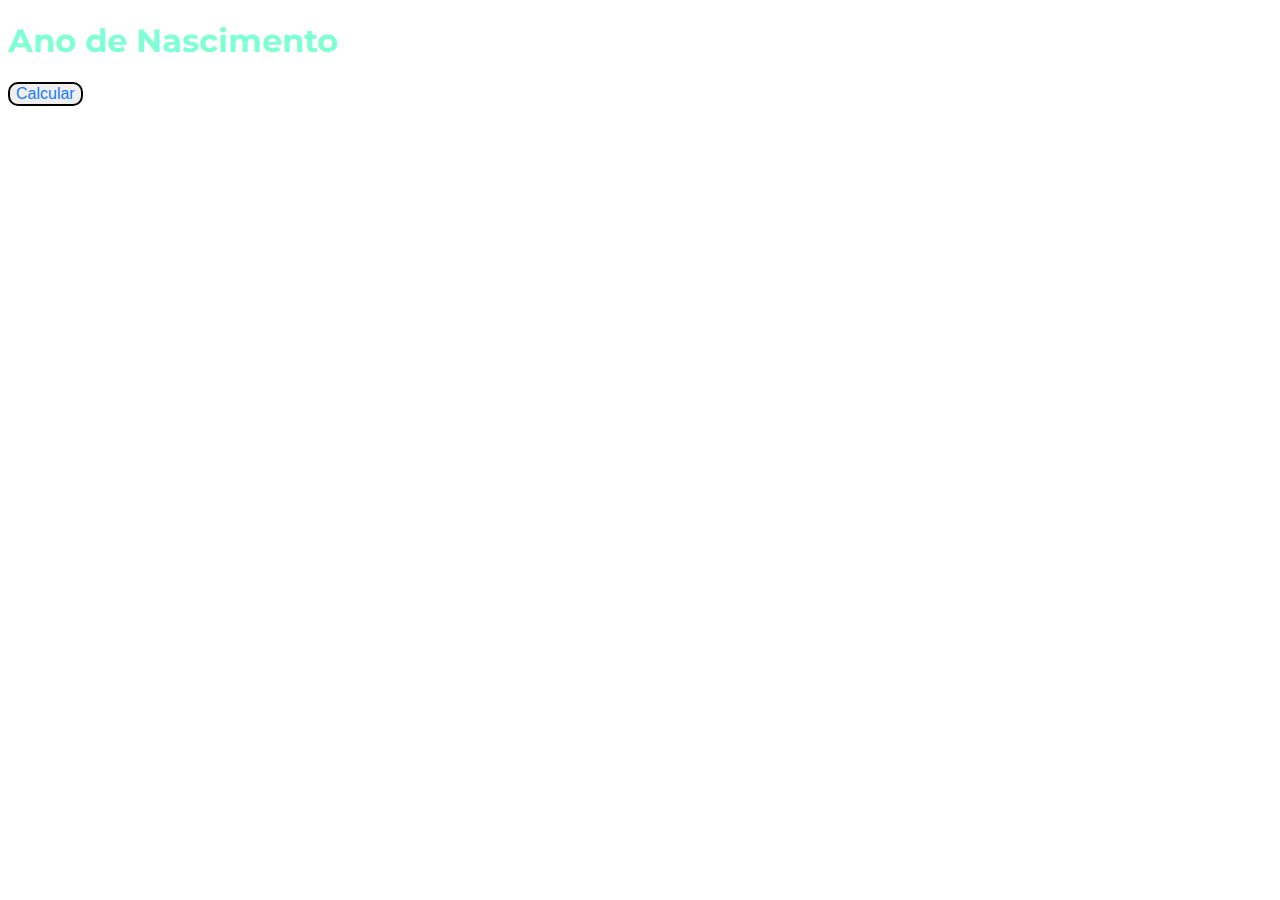
<file: LP/index.html>
<!DOCTYPE html>
<html lang="pt-BR">
<head>

    <meta charset="UTF-8">
    <meta name="viewport" content="width=device-width, initial-scale=1.0">
    <title>Year Birth</title>
    <link rel="stylesheet" href="styles.css">
<link rel="preconnect" href="https://fonts.googleapis.com">
<link rel="preconnect" href="https://fonts.gstatic.com" crossorigin>
<link href="https://fonts.googleapis.com/css2?family=Inter:ital,opsz,wght@0,14..32,100..900;1,14..32,100..900&family=Krona+One&family=Montserrat:wght@400;600&display=swap" rel="stylesheet">
</head>
<body>
    <div class="calculo__Btn">
        <h1>Ano de Nascimento</h1>
        <button id="calcularBtn">
        Calcular</button>
    </div>
    <script src="script.js"></script>
</body>
</html>
</file>
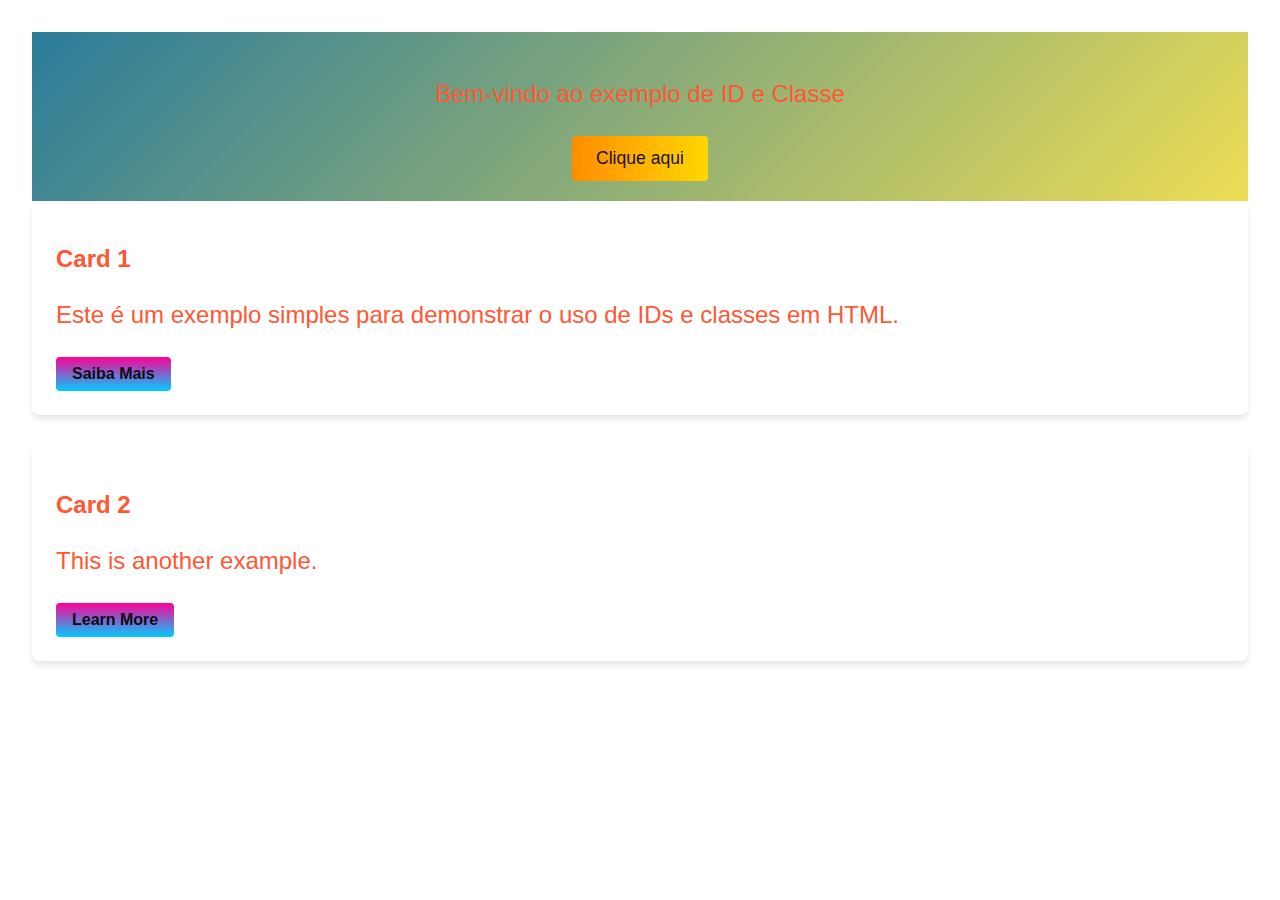
<file: projeto-3/index.html>
<!DOCTYPE html>
<html lang="pt-BR">
<head>
    <meta charset="UTF-8">
    <meta name="viewport" content="width=device-width, initial-scale=1.0">
    <title>Exemplo de ID e Classes</title>
    <link rel="stylesheet" href="styles.css">
</head>
<body>
    <header id="main-header">
        <p>Bem-vindo ao exemplo de ID e Classe</p>
        <button class="btn">Clique aqui</button>
    </header>

    <div class="card">
            <h2 class="title-card">Card 1</h2>
            <p>Este é um exemplo simples para demonstrar o uso de IDs e classes em HTML.</p>
            <button class="btn-primary">Saiba Mais</button>
    </div>
    <div class="card">
            <h2 class="title-card">Card 2</h2>
            <p>This is another example.</p>
            <button class="btn-primary">Learn More</button>
    </div>
</body>
</html>
</file>
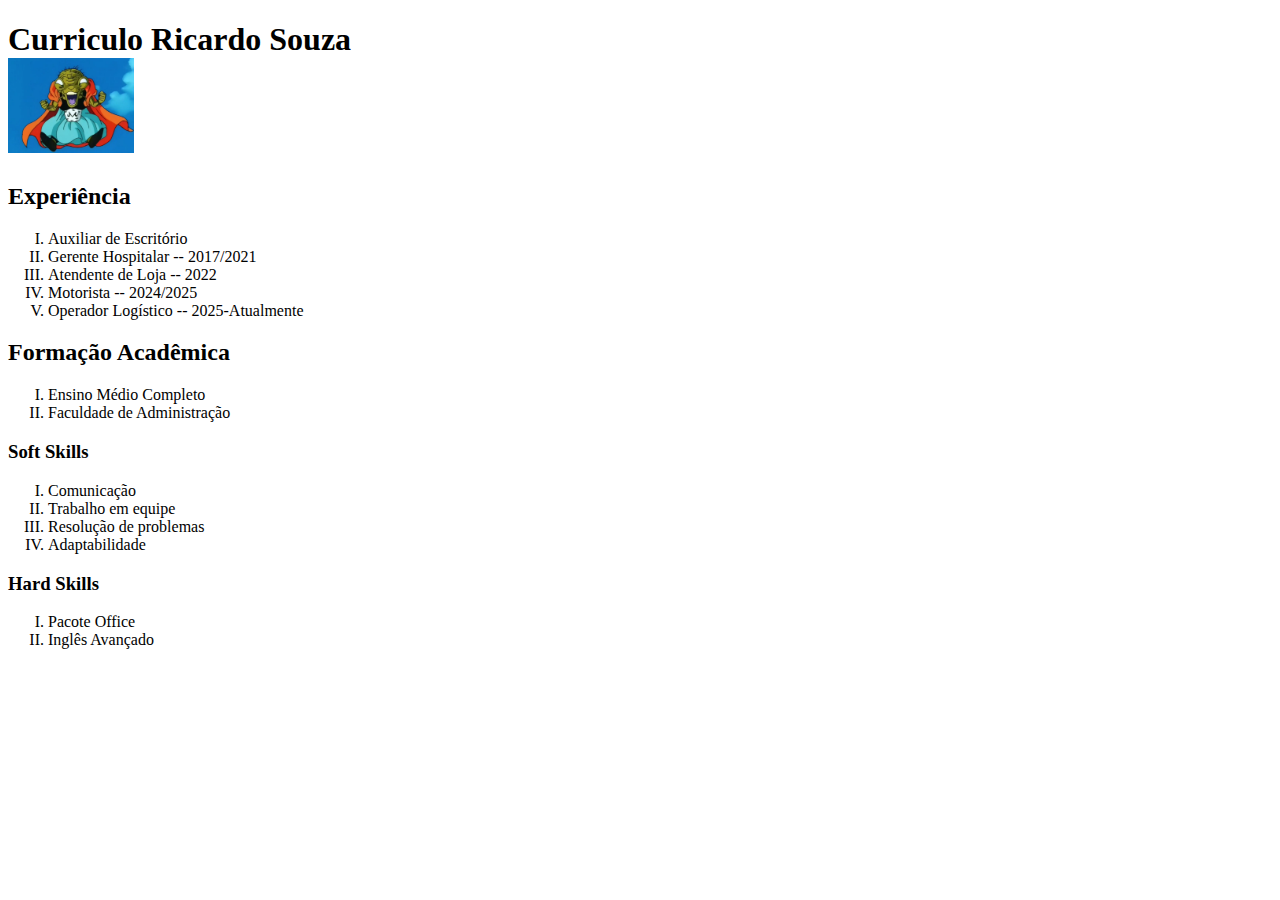
<file: curriculo.html>
<!DOCTYPE html>
<html lang="pt-BR">
<head>
    <meta charset="UTF-8">
    <meta name="viewport" content="width=device-width, initial-scale=1.0">
    <title>Curriculo - Ricardo Souza  </title>
</head>
<body>
    <header>
        <h1>Curriculo Ricardo Souza <br>
        <img src="R.jpeg" width="10%" alt="SOU O BABIDI"></h1>
    </header>
    <h2>Experiência</h2>
    <ol type="I">
        <li>Auxiliar de Escritório</li>
        <li>Gerente Hospitalar -- 2017/2021</li>
        <li>Atendente de Loja -- 2022</li>
        <li>Motorista -- 2024/2025</li>
        <li>Operador Logístico -- 2025-Atualmente</li>
        </ol>
        <li><h2>Formação Acadêmica</li></h2>
        <ol type="I">
        <li>Ensino Médio Completo</li>
        <li>Faculdade de Administração</li>
    </ol>
    <h3>Soft Skills</h3>
    <ol type="I">
        <li>Comunicação</li>
        <li>Trabalho em equipe</li>
        <li>Resolução de problemas</li>
        <li>Adaptabilidade</li>
    </ol>
    <h3>Hard Skills</h3>
    <ol type="I">
        <li>Pacote Office</li>
        <li>Inglês Avançado</li>

    </body>
</html>
</file>
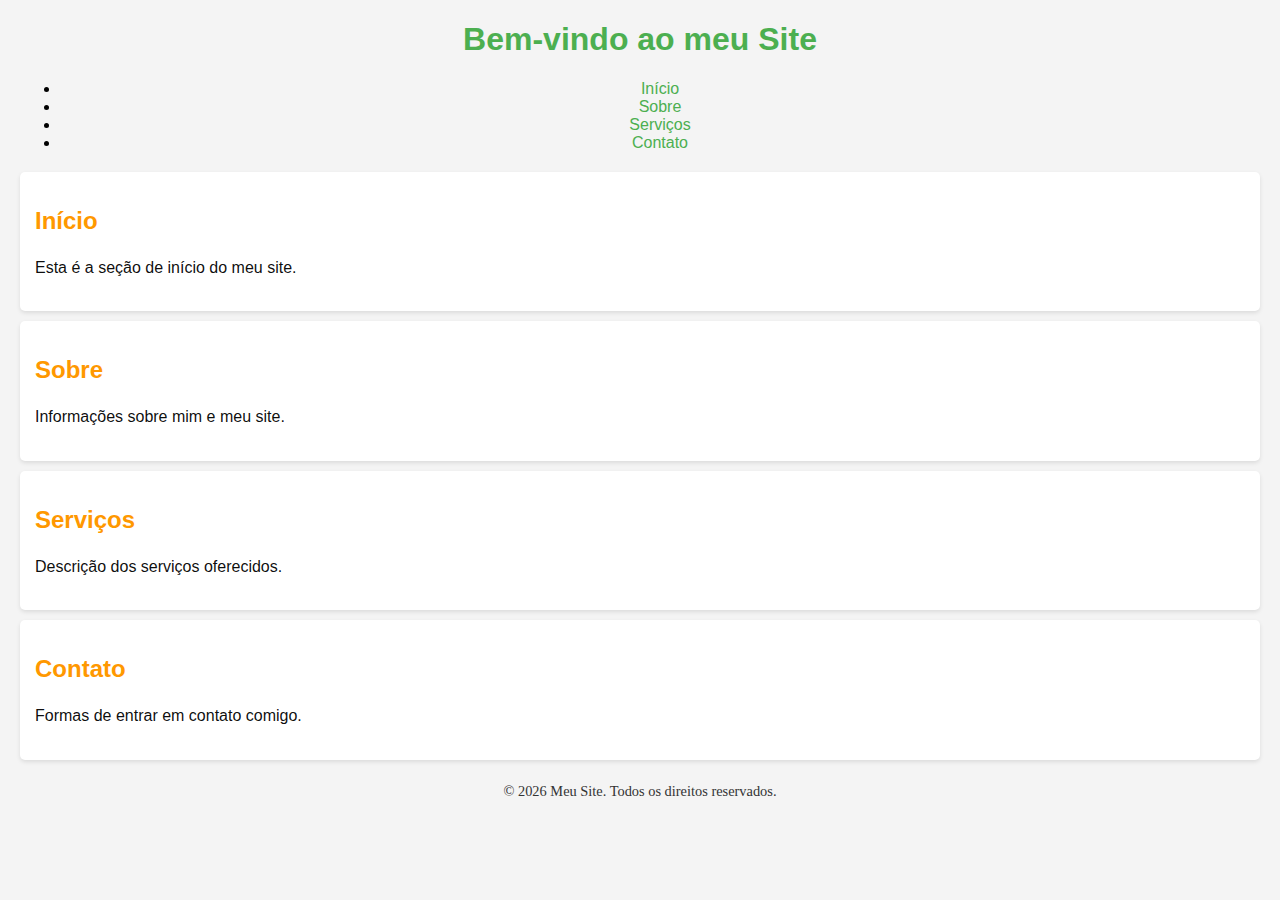
<file: newsite.html>
<!DOCTYPE html>
<html lang="pt-BR">
<head>
    <meta charset="UTF-8">
    <meta name="viewport" content="width=device-width, initial-scale=1.0">
    <link rel="stylesheet" href="styles.css">
    <title>Exemplo de Layout</title>
</head>
<body>
    <header>
        <h1>Bem-vindo ao meu Site</h1>
        <nav>
            <ul class="menu">
                <li><a href="#index">Início</a></li>
                <li><a href="#sobre">Sobre</a></li>
                <li><a href="#servicos">Serviços</a></li>
                <li><a href="#contato">Contato</a></li>
            </ul>
        </nav>
    </header>
    <main>
        <section id="index">
            <h2>Início</h2>
            <p class="paragrafo">Esta é a seção de início do meu site.</p>
        </section>
        <section id="sobre">
            <h2>Sobre</h2>
            <p class="paragrafo">Informações sobre mim e meu site.</p>
        </section>
        <section id="servicos">
            <h2>Serviços</h2>
            <p class="paragrafo">Descrição dos serviços oferecidos.</p>
        </section>
        <section id="contato">
            <h2>Contato</h2>
            <p class="paragrafo">Formas de entrar em contato comigo.</p>
        </section>
    </main>
    <footer>
        <p class="foot">&copy; 2026 Meu Site. Todos os direitos reservados.</p>
</body>
</html>
</file>
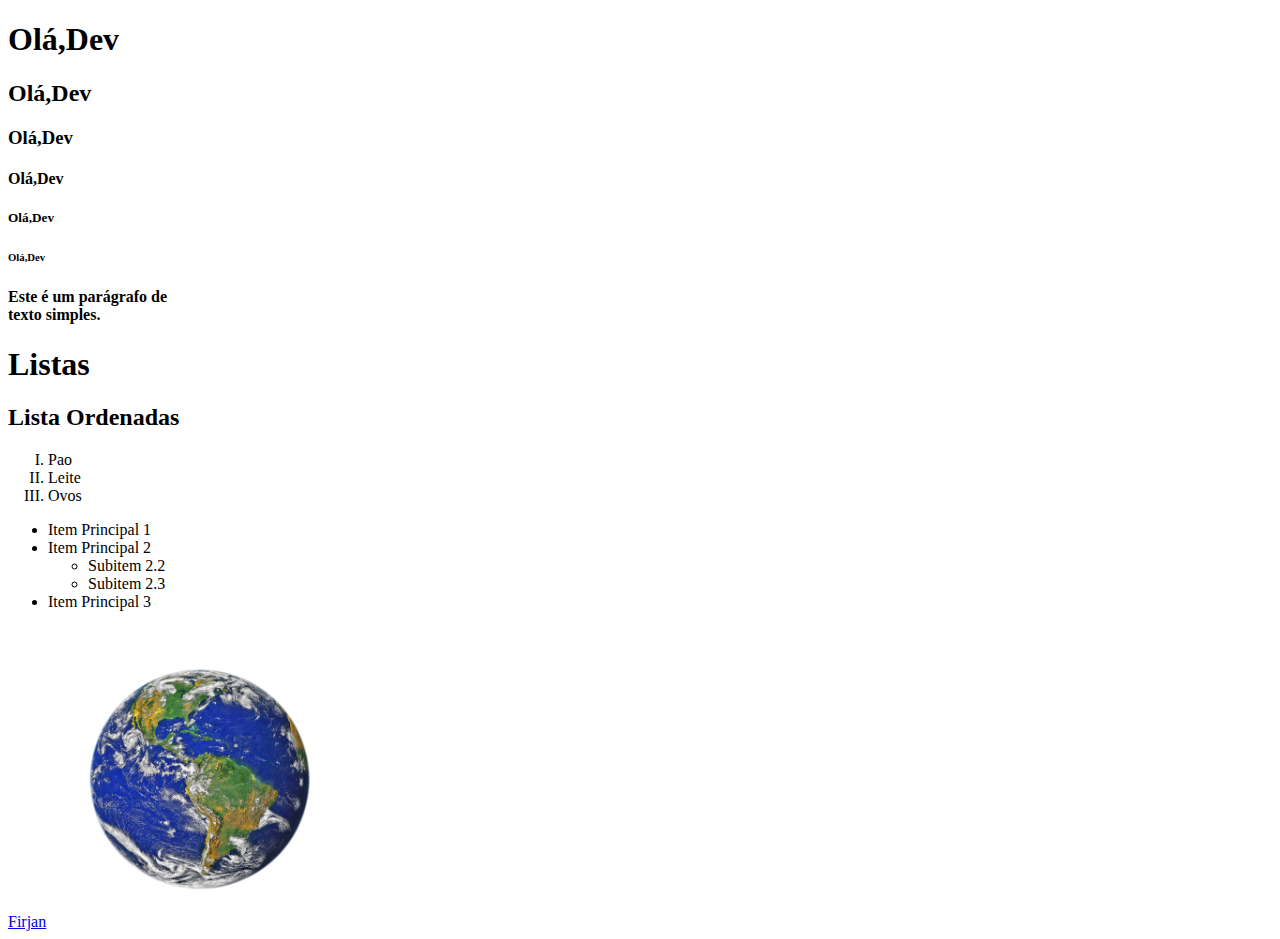
<file: tags_texto.html>
<!DOCTYPE html>
<html lang="pt-BR">
<head>
    <meta charset="UTF-8">
    <meta name="viewport" content="width=device-width, initial-scale=1.0">
    <title>Tags Texto</title>
    <h1>Olá,Dev</h1>
    <h2>Olá,Dev</h2>
    <h3>Olá,Dev</h3>
    <h4>Olá,Dev</h4>
    <h5>Olá,Dev</h5>
    <h6>Olá,Dev</h6>
<!-- Parágrafo simples -->
    <p><strong> Este é um parágrafo de <br>texto simples.</strong></p>

    <h1>Listas </h1>
        
     <h2> Lista Ordenadas</h2>
    <ol type="I">
        <li>Pao</li>
        <li>Leite</li>
        <li>Ovos</li>
</ol>

</head>
<body>
    <!-- Listas -->
     <ul> 
        <li>Item Principal 1</li>
        <li>Item Principal 2
            <ul>
                <li>Subitem 2.2</li>
                <li>Subitem 2.3</li>
            </ul>
        </li>
        <li>Item Principal 3</li>
     </ul>
     <!--  -->

     <a target="_blank" href="https://www.firjan.com.br/pagina-inicial.htm">Firjan</a>
     <img src="planet-earth-1457453_1280.webp" alt="Planeta Terra"  width="300px">
</body>
</html>
</file>
<file: LP/styles.css>
:root {
 --azul-botao: #167BF7;    
 --fonte-principal : 'Montserrat';
}
    body{
        font-family: var(--fonte-principal);
        font-size: 16px;
        color: aquamarine;
    }
#calcularBtn{
        font-size: 16px;
        color: var(--azul-botao);
        font-style: var(--fonte-principal);
        border-style: solid;
        border-radius: 10px;
}
.button__calcularBtn {
    font-style: var(--azul-botao);
}
</file>
<file: projeto-3/styles.css>
:root {
    --primary-color: #3498db;
    --secondary-color: #2ecc71;
    --font-family: 'Helvetica Neue', Helvetica, Arial, sans-serif;
    --font-size-base: 16px;
    --spacing-unit: 8px;
}
#main-header {
    background: linear-gradient(135deg, rgba(42, 123, 155,1)0%, rgba(237, 221,84,1) 100%);
    color: #ffffff;
    padding: 20px;
    text-align: center;
    font-family: var(--font-family);
    font-size: calc(var(--font-size-base) * 1.25);
}
body {
    color: #ffffff;
    font-family: var(--font-family);
    font-size: var(--font-size-base);
    margin: 0;
    padding: calc(var(--spacing-unit) * 4);
}
.btn-primary {
    background: linear-gradient(rgba(255, 0, 150, 1) 0%, rgba(0, 204, 255, 1) 100%);
    color: #000000ec;
    padding: calc(var(--spacing-unit) * 1) calc(var(--spacing-unit) * 2);
    border: none;
    border-radius: 4px;
    font-family: var(--font-family);
    font-size: var(--font-size-base);
    cursor: pointer;
    text-decoration-style: solid;
    font-weight: bold;
    transition: all 0.3s ease;
}
p {
    font-family: var(--font-family);
    font-size: var(--font-size-base);
    color: #d7ee0a;
    line-height: 1.5;
    margin-bottom: calc(var(--spacing-unit) * 2);
}
.title-card, p {
    font-family: var(--font-family);
    font-size: calc(var(--font-size-base) * 1.5);
    color: #ff5733;
    margin-bottom: calc(var(--spacing-unit) * 3);
}

.btn-primary:hover {
    background: linear-gradient(rgba(0, 204, 255, 1) 0%, rgba(255, 0, 150, 1) 100%);
    color: #ffffff;
    transform: scale(1.05);
}

.card {
    border-radius: 8px;
    padding: calc(var(--spacing-unit) * 3);
    box-shadow: 0 4px 6px rgba(0, 0, 0, 0.1);
    margin-bottom: calc(var(--spacing-unit) * 4);
}
#main-header .btn {
    font-size: calc(var(--font-size-base) * 1.1);
    padding: calc(var(--spacing-unit) * 1.5) calc(var(--spacing-unit) * 3);
    background: linear-gradient(90deg, rgba(255, 140, 0, 1) 0%, rgba(255, 215, 0, 1) 100%);
    border-radius: 4px;
    color: #000000ec;
    border: none;
    cursor: pointer;
    transition: all 0.3s ease;
}
#main-header .btn:hover {
    background: linear-gradient(90deg, rgba(255, 215, 0, 1) 0%, rgba(255, 140, 0, 1) 100%);
    color: #ffffff;
    transform: scale(1.05);
}
</file>
<file: styles.css>
:root {
    --primary-color: #4CAF50;
    --secondary-color: #ff9800;
    --font-color: #333;
}

body {
    font-family: Arial, sans-serif;
    margin: 20px;
    background-color: #f4f4f4;
}

header {
    text-align: center;
    margin-bottom: 20px;
    text-decoration: none;
}
header h1 {
    color: var(--primary-color);
}
section {
    background: #fff;
    padding: 15px;
    margin-bottom: 10px;
    border-radius: 5px;
    box-shadow: 0 2px 4px rgba(0,0,0,0.1);
}
section h2 {
    color: var(--secondary-color);
    font-family: 'Segoe UI', Tahoma, Geneva, Verdana, sans-serif;
}
menu {
    color: var(--primary-color);
    text-decoration: none;
}

footer p {
    text-align: center;
    margin-top: 20px;
    font-size: 0.9em;
    color: var(--font-color);
    font-family: Cambria, Cochin, Georgia, Times, 'Times New Roman', serif;
}
a {
    color: var(--primary-color);
    text-decoration: none;
}

p {
    font-family: 'Courier New', Courier, monospace;
    line-height: 1.6;
}

.paragrafo {
    font-family: Arial, Helvetica, sans-serif;
    color: #000000f1;
}
</file>
